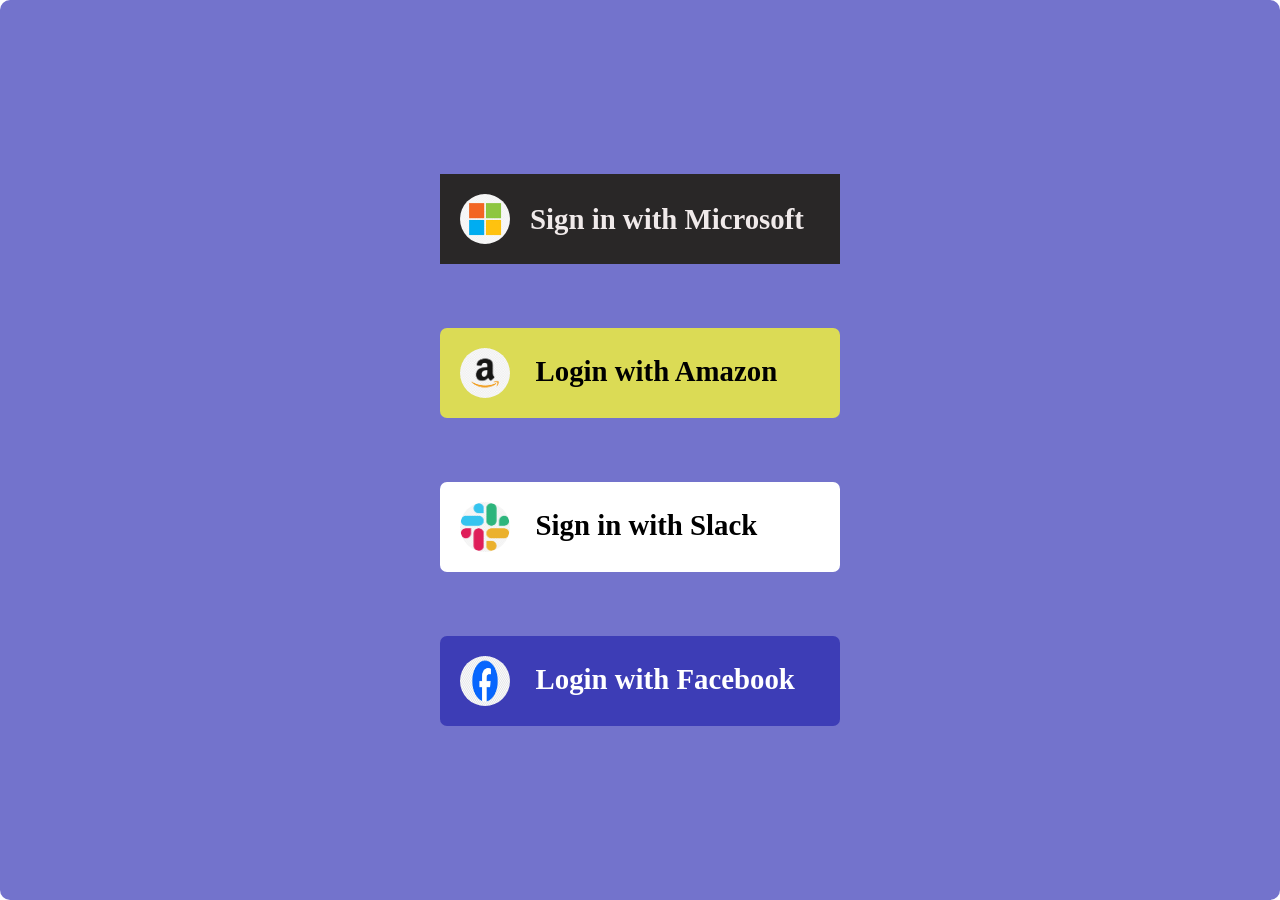
<file: Buttons/index.html>
<!DOCTYPE html>
<html lang="en">
<head>
    <meta charset="UTF-8">
    <meta name="viewport" content="width=device-width, initial-scale=1.0">
    <title>Document</title>
    <link rel="stylesheet" href="button.css">
</head>
<body>
    <div class="Container">
        <div class="box">
            <div class="box1">
            <div class="imagebox">
                <img src="microsoft.jpg" alt="microsoft image">
            </div>
            <div class="content1">
                <h2>Sign in with Microsoft</h2>
            </div>
            </div>
             <div class="box2">
                <div class="imagebox">
                <img src="amazon.png" alt="amazon image">
            </div>
            <div class="content2">
                <h2>Login with Amazon</h2>
            </div>
                
            </div>
             <div class="box3">
                <div class="imagebox">
                <img src="slack.png" alt="slack image">
            </div>
            <div class="content3">
                <h2>Sign in with Slack</h2>
            </div>
                
            </div>
             <div class="box4">
                <div class="imagebox">
                <img src="facebook.jpg" alt="facbook image">
            </div>
            <div class="content4">
                <h2>Login with Facebook</h2>
            </div>
                
            </div>
        </div>
    </div>
</body>
</html>
</file>
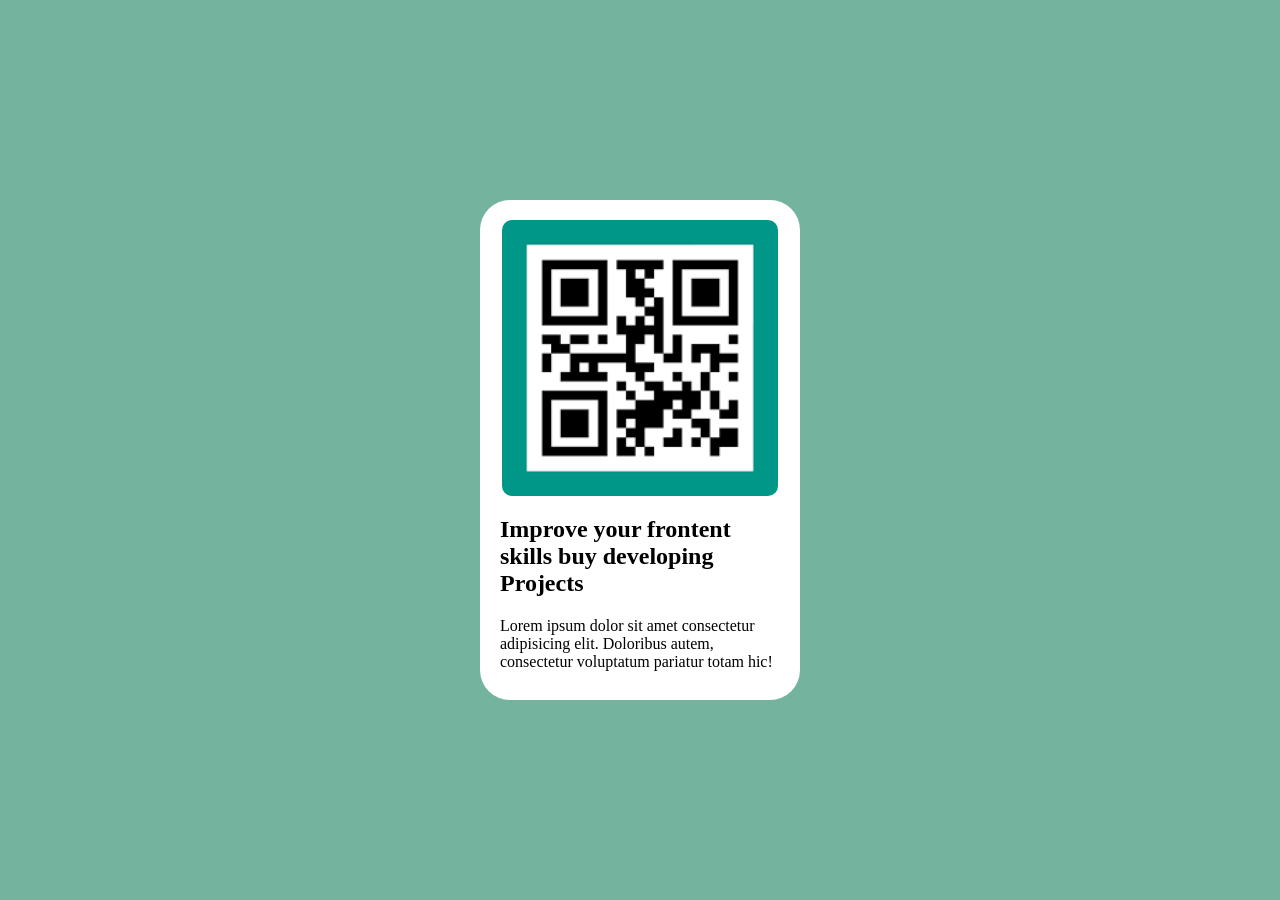
<file: Card Project1/index.html.html>
<!DOCTYPE html>
<html lang="en">
<head>
    <meta charset="UTF-8">
    <meta name="viewport" content="width=device-width, initial-scale=1.0">
    <title>Document</title>
    <link rel="stylesheet" href="Card.css">
</head>
<body>
    <div class="container">
        <div class="box">
        
            <img src="qr.png" alt="qr">
         
          <h2>Improve your frontent skills buy developing Projects </h2>
          
          <p>
            Lorem ipsum dolor sit amet consectetur adipisicing elit. Doloribus autem, consectetur voluptatum pariatur totam hic!
          </p>

        </div>





    </div>
</body>
</html>
</file>
<file: Buttons/button.css>
*{
    padding: 0;
    margin: 0;
    box-sizing: border-box;
}
.Container{
    width: 100vw;
    height: 100vh;
    border-radius: 10px;
    background-color: rgb(115, 115, 204);
    display: flex;
    justify-content: center;
    align-items: center;
}
.box{
    display: flex;
    justify-content: center;
    flex-direction: column;
    gap: 4rem;

}
.box1{
    width: 400px;
    height: 90px;
    display: flex;
    flex-direction: row;
    overflow: hidden;
    background-color: rgb(41, 39, 39);
    
    align-items: center;
}
.content1{
   padding-left: 20px;
}
.box1 h2{
    color: rgb(240, 234, 234);
    
    font-size: 1.8rem;
}
.imagebox{
    display: flex;
  height: 100%;
  align-items: center;
  gap: 10px;
  padding-left: 20px;


}
.imagebox img{
    height: 50px;
    width: 50px;
    border-radius: 25px;
}
.box2{
    width: 400px;
    height: 90px;
    display: flex;
    flex-direction: row;
    overflow: hidden;
    background-color: rgb(219, 219, 85);
    border-radius: 7px;
}
.box2 h2{
    color: rgb(0, 0, 0);
    font-size: 1.8rem;
    font-weight: bold;
}
.content2{
    padding-top: 1.7rem;
    padding-left: 1.6rem;
}

.box3{
    width: 400px;
    height: 90px;
    display: flex;
    flex-direction: row;
    background-color: white;
    overflow: hidden;
    border-radius: 7px;
}
.box3 h2{
    color: rgb(0, 0, 0);
    font-size: 1.8rem;
    font-weight: bold;
}
.content3{
    padding-top: 1.7rem;
    padding-left: 1.6rem;
}
.box4{
    width: 400px;
    height: 90px;
    display: flex;
    flex-direction: row;
    overflow: hidden;
    background-color: rgb(61, 61, 182);
    border-radius: 7px;
}
.box4 h2{
    color: white;
    font-weight: bold;
    font-size: 1.8rem;
}

.content4{
    padding-top: 1.7rem;
    padding-left: 1.6rem;
}
</file>
<file: Card Project1/Card.css>
*{
    margin: 0;
    padding: 0;
    box-sizing: border-box;
}

.container{
width: 100vw;
height: 100vh;
background-color: rgb(116, 179, 158);
display: flex;
justify-content: center;
align-items: center;


}
.box{
    width: 320px;
    height: 500px;
    display: flex;
    flex-direction: column;
    align-items: center;
    gap: 20px;
    background-color: white;
    border-radius: 30px;
    padding: 20px;
}
.box img{
   height: 60%;
   border-radius: 10px;

}
.card h2{
    font-weight: bold;
    font-size: 1.3rem;
}
.cardp{
    font-size: 1.5rem;
}
</file>
